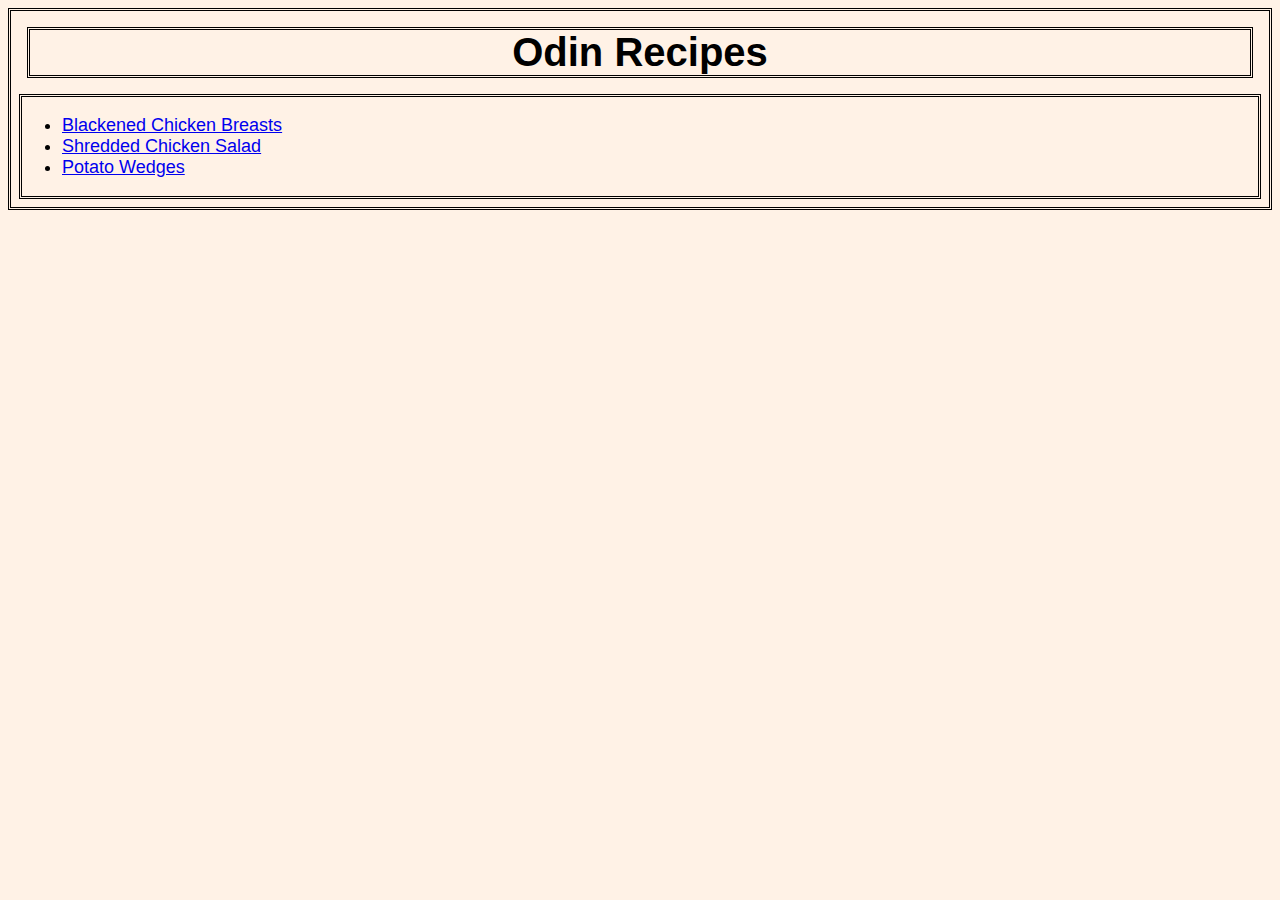
<file: index.html>
<!DOCTYPE html>
<html lang="en">
    <head>
        <meta charset="utf-8">
        <title>Odin Recipes</title>

        <link rel="stylesheet" href="style.css">
    </head>
    <body>
        <h1 class="mainhdr">Odin Recipes</h1>

        <div class="home-list">
            <ul>
                <li><a href="recipes/blackened-chicken-breasts.html">Blackened Chicken Breasts</a></li>
                <li><a href="recipes/shredded-chicken-salad.html">Shredded Chicken Salad</a></li>
                <li><a href="recipes/potato-wedges.html">Potato Wedges</a></li>
            </ul>
        </div>
        
    </body>
</html>
</file>
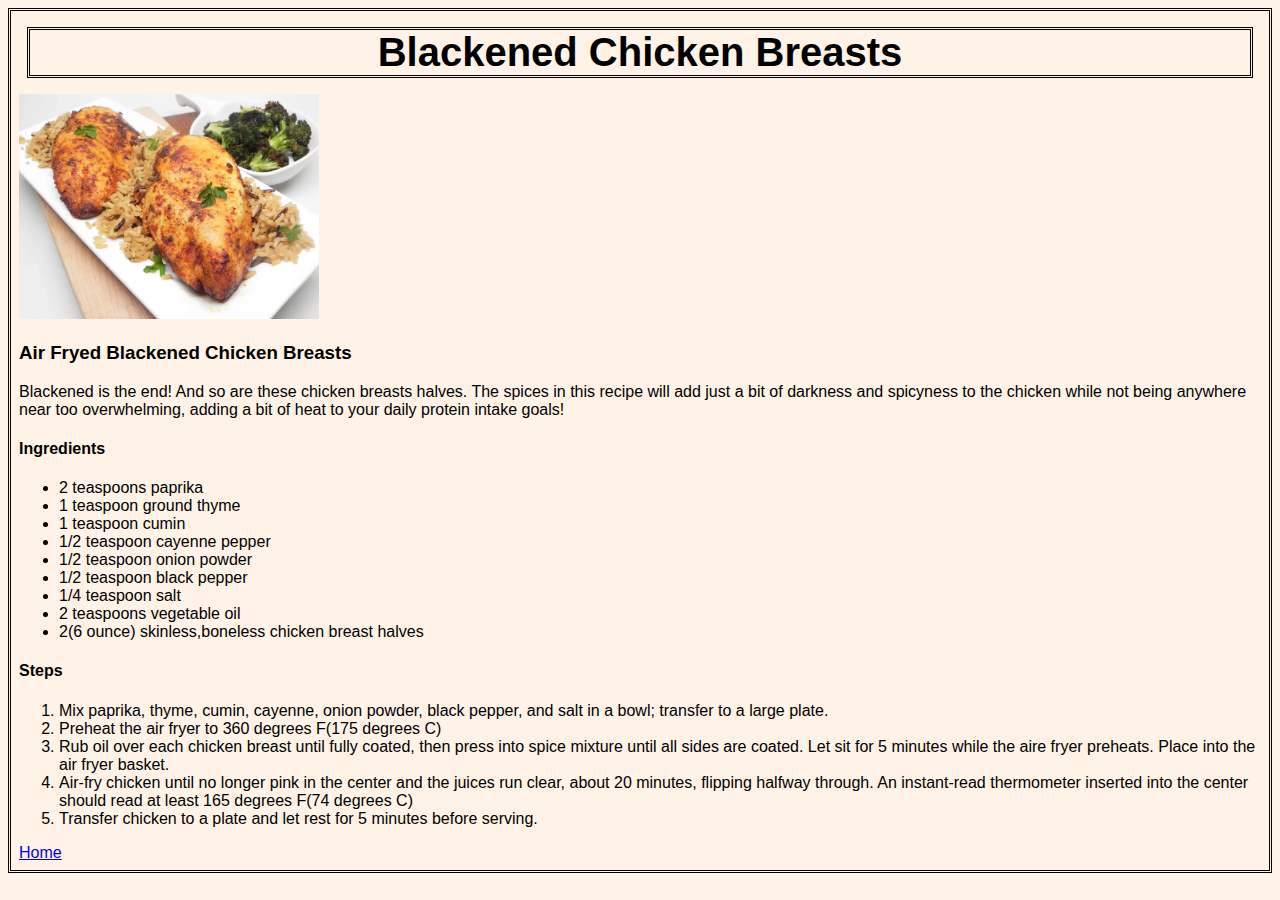
<file: recipes/blackened-chicken-breasts.html>
<!DOCTYPE html>
<html lang="en">
    <head>
        <meta charset="utf-8">
        <title>Blackened Chicken Breasts</title>

        <link rel="stylesheet" href="../style.css">
    </head>
    <body>
        
        <h1 class="mainhdr">Blackened Chicken Breasts</h1>

        <img class="food-img" src="../img/blknd-chkn.jpg" alt="Plate of air fryed chicken on rice" height="300" width="300">

        <h3>Air Fryed Blackened Chicken Breasts</h3>

        <p>Blackened is the end! And so are these chicken breasts halves.
            The spices in this recipe will add just a bit of darkness and spicyness to the chicken while not being anywhere near too overwhelming,
            adding a bit of heat to your daily protein intake goals!
        </p>

        <h4>Ingredients</h4>
        
        <ul>
            <li>2 teaspoons paprika</li>
            <li>1 teaspoon ground thyme</li>
            <li>1 teaspoon cumin</li>
            <li>1/2 teaspoon cayenne pepper</li>
            <li>1/2 teaspoon onion powder</li>
            <li>1/2 teaspoon black pepper</li>
            <li>1/4 teaspoon salt</li>
            <li>2 teaspoons vegetable oil</li>
            <li>2(6 ounce) skinless,boneless chicken breast halves</li>
        </ul>

        <h4>Steps</h4>
        
        <ol>
            <li>Mix paprika, thyme, cumin, cayenne, onion powder, 
                black pepper, and salt in a bowl; transfer to a large plate. </li>
            <li>Preheat the air fryer to 360 degrees F(175 degrees C)</li>
            <li>Rub oil over each chicken breast until fully coated, then press into spice mixture
                until all sides are coated. Let sit for 5 minutes while the aire fryer preheats.
                Place into the air fryer basket.</li>
            <li>Air-fry chicken until no longer pink in the center and the juices run clear, about
                20 minutes, flipping halfway through. An instant-read thermometer inserted into the
                center should read at least 165 degrees F(74 degrees C)</li>
            <li>Transfer chicken to a plate and let rest for 5 minutes before serving.</li>
        </ol>

        <a href="../index.html">Home</a>

    </body>
</html>
</file>
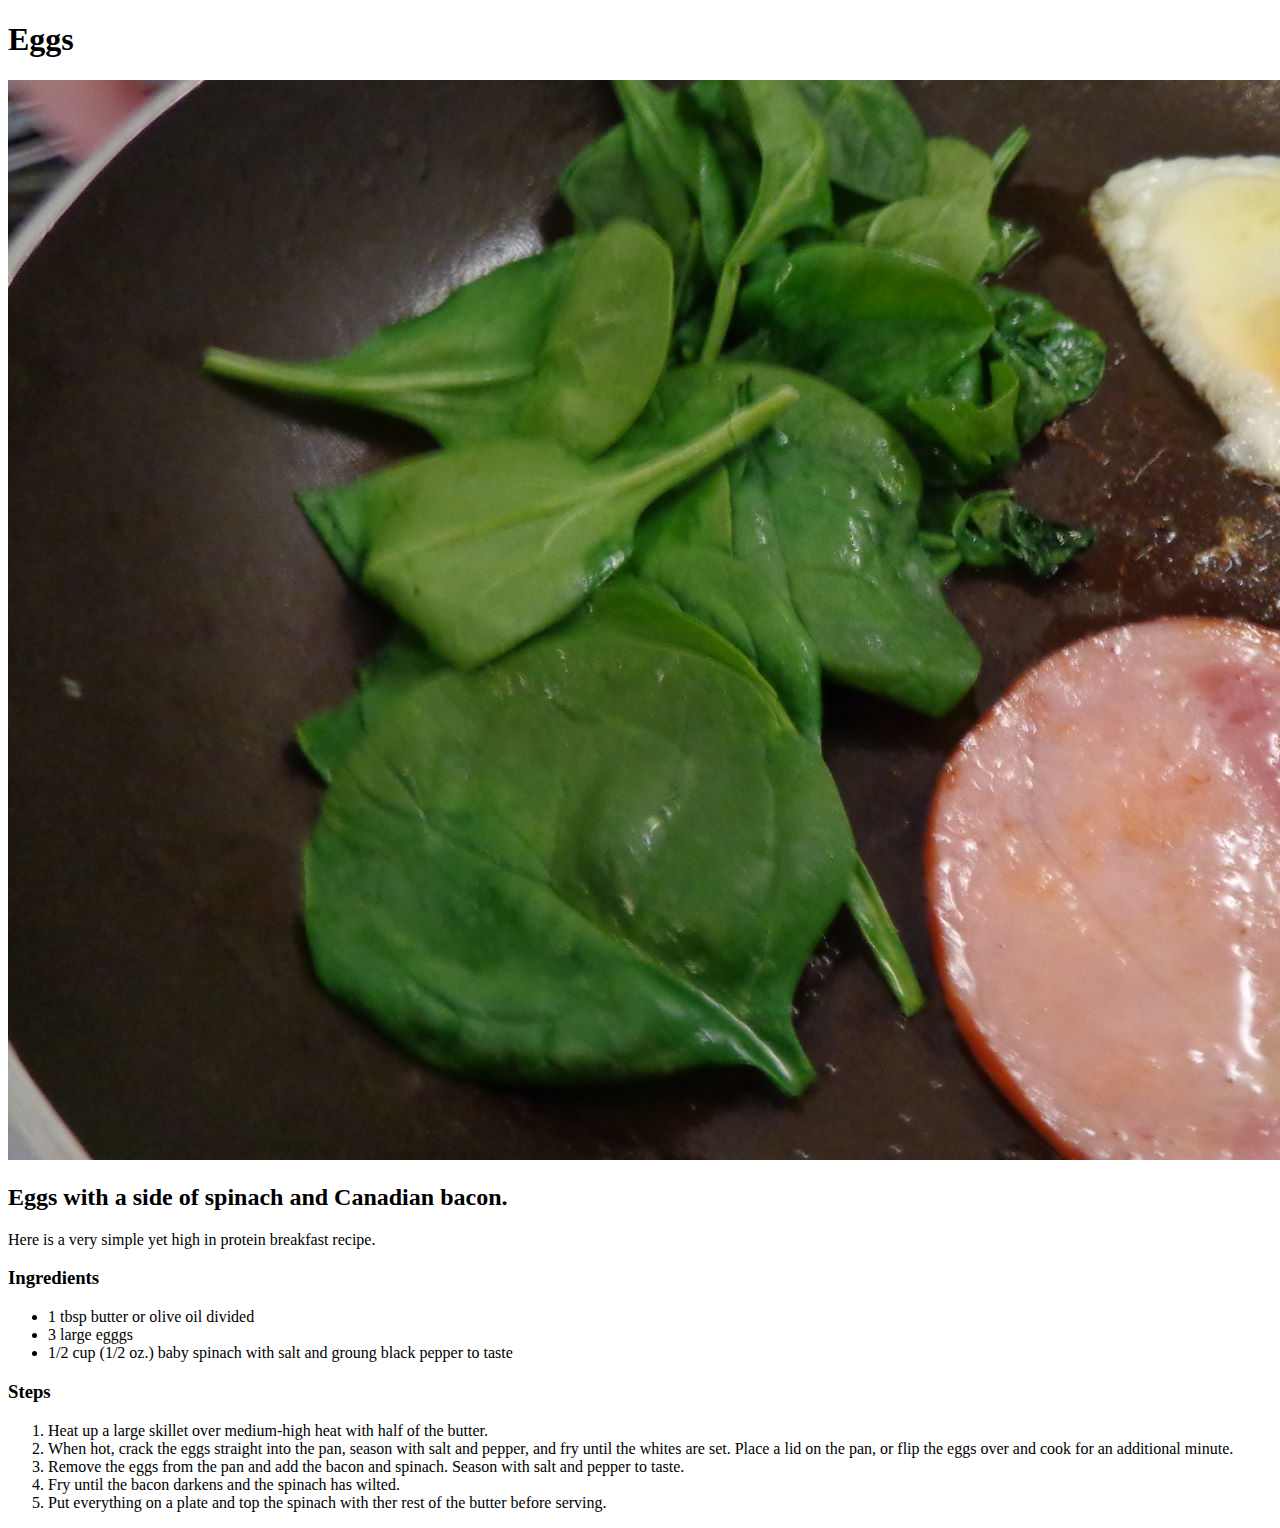
<file: recipes/eggs.html>
<!DOCTYPE html>
<html lang="en">
    <head>
        <meta charset="utf-8">
        <title>Eggs</title>
    </head>
    <body>
        <h1>Eggs</h1>
        <img src="../images/eggs.jpg" title="Eggs" alt="Eggs with a side of spinach and Canadian bacon."/>
        <h2>Eggs with a side of spinach and Canadian bacon.</h2>
        <p>Here is a very simple yet high in protein breakfast recipe.</p>
        
        <h3>Ingredients</h3>
        <ul>
            <li>1 tbsp butter or olive oil divided</li>
            <li>3 large egggs</li>
            <li>1/2 cup (1/2 oz.) baby spinach with salt and groung black pepper to taste</li>
        </ul>

        <h3>Steps</h3>
        <ol>
            <li>Heat up a large skillet over medium-high heat with half of the butter.</li>
            <li>When hot, crack the eggs straight into the pan, season with salt and pepper,
                and fry until the whites are set. Place a lid on the pan, or flip the eggs
                over and cook for an additional minute.
            </li>
            <li>Remove the eggs from the pan and add the bacon and spinach. Season with salt
                and pepper to taste.
            </li>
            <li>Fry until the bacon darkens and the spinach has wilted.</li>
            <li>Put everything on a plate and top the spinach with ther rest of the butter
                before serving.
            </li>
        </ol>
    </body>
</html>
</file>
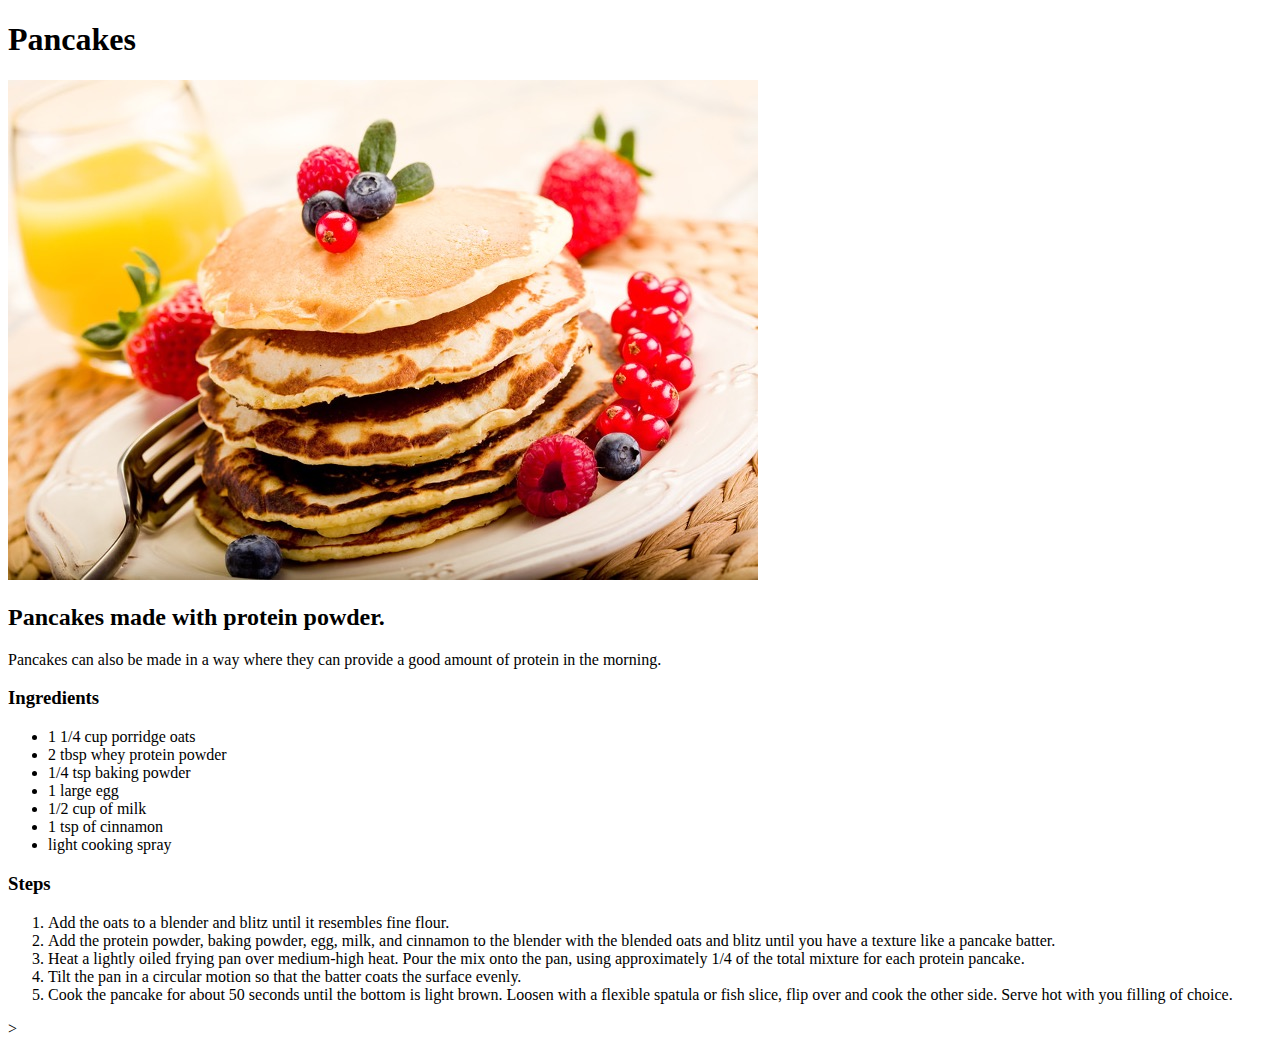
<file: recipes/pancakes.html>
<!DOCTYPE html>
<html lang="en">
    <head>
        <meta charset="utf-8">
        <title>Pancakes</title>
    </head>
    <body>
        <h1>Pancakes</h1>
        <img src="../images/pancakes.jpg" title="Pancakes" alt="A plate with
        three stacked pancakes."/>
        <h2>Pancakes made with protein powder.</h2>
        <p>Pancakes can also be made in a way where they can provide a good amount
            of protein in the morning.</p>

        <h3>Ingredients</h3>
        <ul>
            <li>1 1/4 cup porridge oats</li>
            <li>2 tbsp whey protein powder</li>
            <li>1/4 tsp baking powder</li>
            <li>1 large egg</li>
            <li>1/2 cup of milk</li>
            <li>1 tsp of cinnamon</li>
            <li>light cooking spray</li>
        </ul>

        <h3>Steps</h3>
        <ol>
            <li>Add the oats to a blender and blitz until it resembles fine flour.</li>
            <li>Add the protein powder, baking powder, egg, milk, and cinnamon to 
                the blender with the blended oats and blitz until you have a texture
                like a pancake batter.</li>
            <li>Heat a lightly oiled frying pan over medium-high heat. Pour the mix
                onto the pan, using approximately 1/4 of the total mixture for each 
                protein pancake.</li>
            <li>Tilt the pan in a circular motion so that the batter coats the surface
                evenly.</li>
            <li>Cook the pancake for about 50 seconds until the bottom is light brown.
                Loosen with a flexible spatula or fish slice, flip over and cook the
                other side. Serve hot with you filling of choice.</li>
        </ol>
    </body>
</html>>
</file>
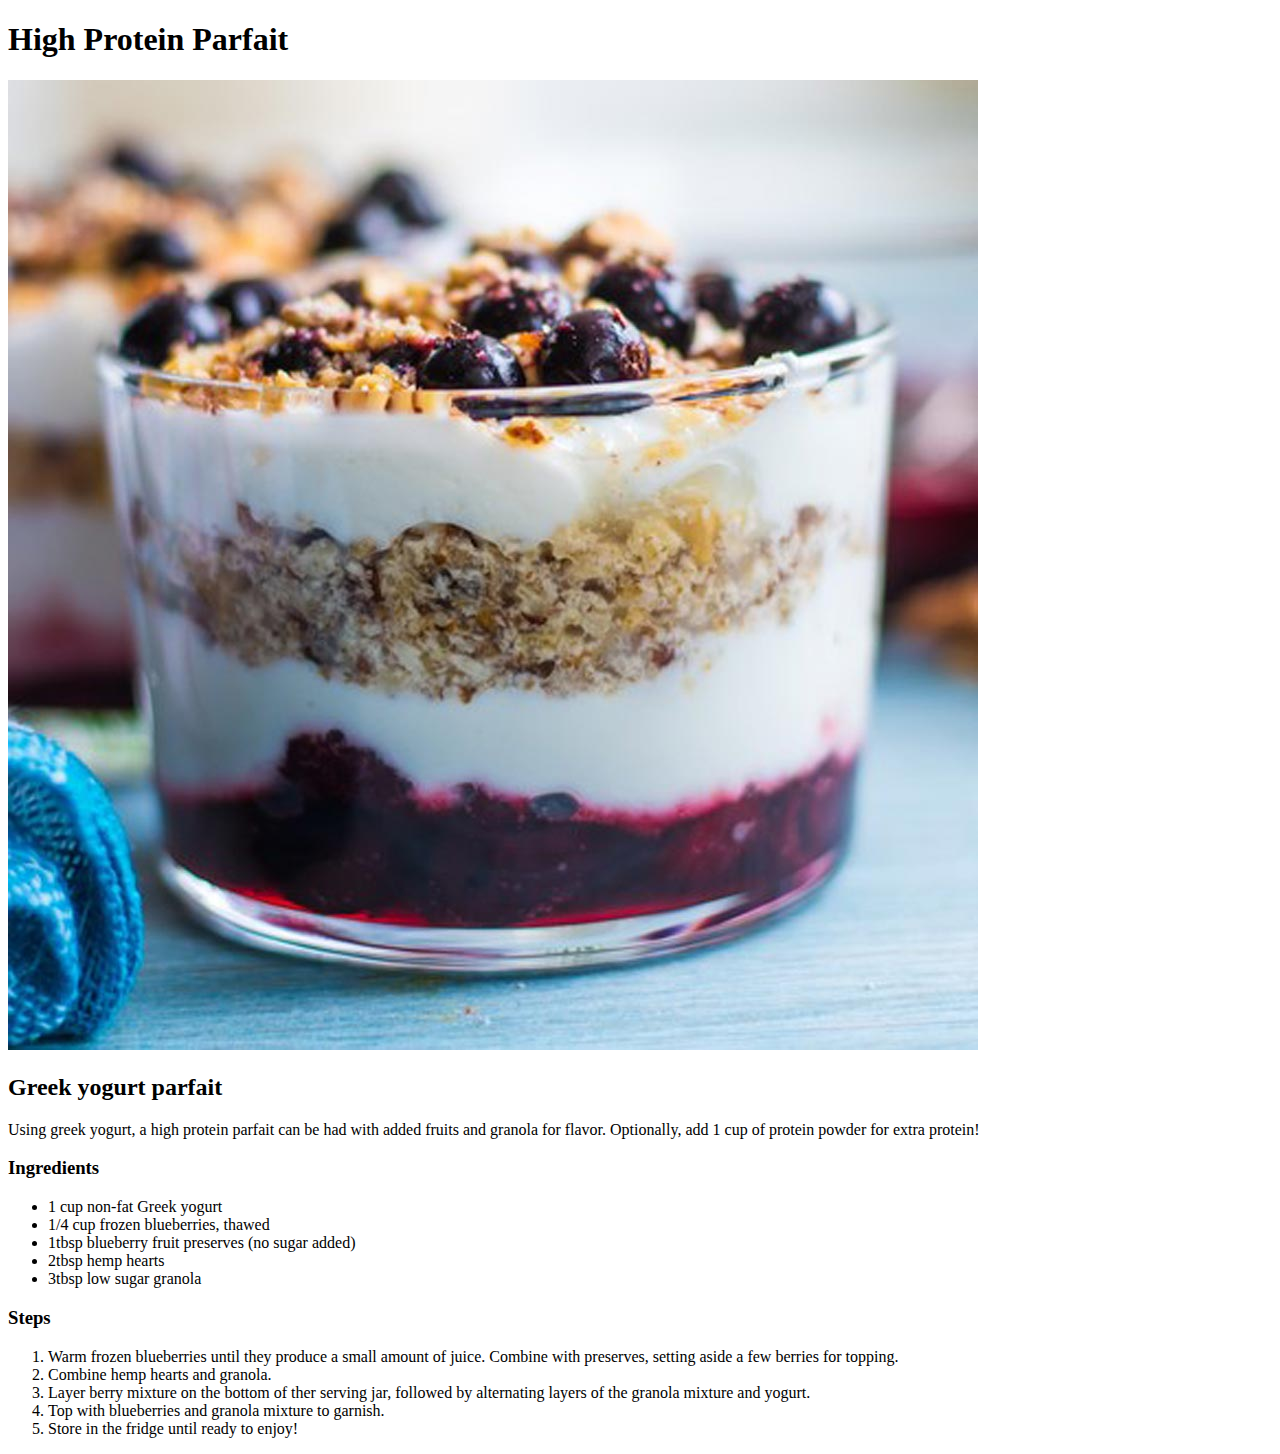
<file: recipes/parfait.html>
<!DOCTYPE html>
<html lang="en">
    <head>
        <meta charset="utf-8">
        <title>Parfait Recipe</title>
    </head>
    <body>
        <h1>High Protein Parfait</h1>
        <img src="../images/parfait" title="Parfait" alt="Greek yogurt parfait in cup
        mixed with blueberries and granola."/>
        
        <h2>Greek yogurt parfait</h2>
        <p>Using greek yogurt, a high protein parfait can be had with added fruits and
            granola for flavor. Optionally, add 1 cup of protein powder for extra protein!
        </p>

        <h3>Ingredients</h3>
            <ul>
                <li>1 cup non-fat Greek yogurt</li>
                <li>1/4 cup frozen blueberries, thawed</li>
                <li>1tbsp blueberry fruit preserves (no sugar added)</li>
                <li>2tbsp hemp hearts</li>
                <li>3tbsp low sugar granola</li>
            </ul>

        <h3>Steps</h3>
            <ol>
                <li>Warm frozen blueberries until they produce a small amount of juice.
                    Combine with preserves, setting aside a few berries for topping.</li>
                <li>Combine hemp hearts and granola.</li>
                <li>Layer berry mixture on the bottom of ther serving jar, followed by
                    alternating layers of the granola mixture and yogurt.</li>
                <li>Top with blueberries and granola mixture to garnish.</li>
                <li>Store in the fridge until ready to enjoy!</li>
            </ol>
    </body>
</html>
</file>
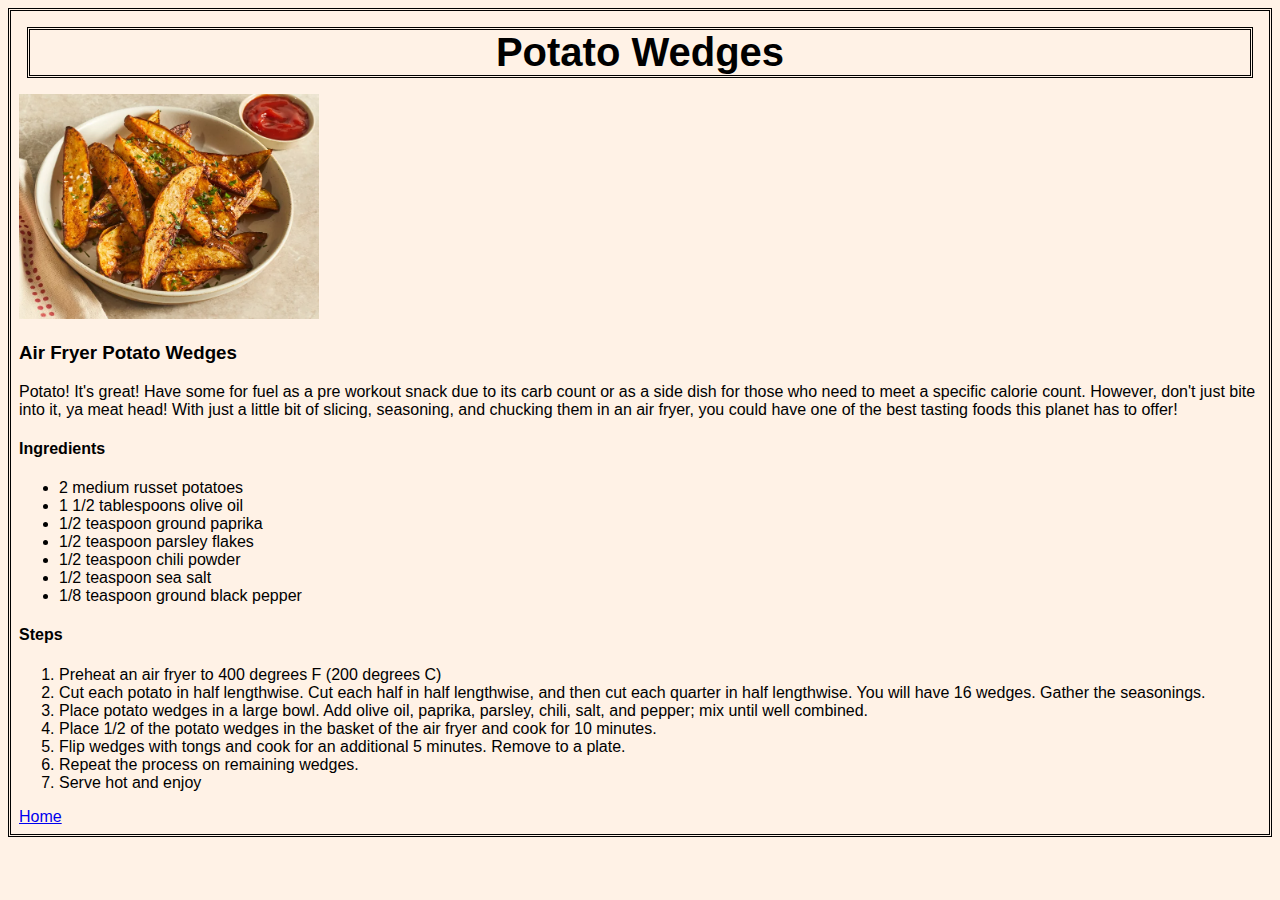
<file: recipes/potato-wedges.html>
<!DOCTYPE html>
<html lang="en">
    <head>
        <meta charset="utf-8">
        <title> Potato Wedges </title>

        <link rel="stylesheet" href="../style.css">
    </head>

    <body>
        
        <h1 class="mainhdr"> Potato Wedges </h1>

        <img class="food-img" src="../img/potato.jpg" alt="A bowl of seasoned potato wedges with a side of ketchup" height="300" width="300">

        <h3>Air Fryer Potato Wedges</h3>

        <p>Potato! It's great! Have some for fuel as a pre workout snack due to its carb count or as a side dish
            for those who need to meet a specific calorie count. However, don't just bite into it, ya meat head!
            With just a little bit of slicing, seasoning, and chucking them in an air fryer, you could have
            one of the best tasting foods this planet has to offer!
        </p>

        <h4>Ingredients</h4>
        
        <ul>
            <li>2 medium russet potatoes</li>
            <li>1 1/2 tablespoons olive oil</li>
            <li>1/2 teaspoon ground paprika</li>
            <li>1/2 teaspoon parsley flakes</li>
            <li>1/2 teaspoon chili powder</li>
            <li>1/2 teaspoon sea salt</li>
            <li>1/8 teaspoon ground black pepper</li>
        </ul>

        <h4>Steps</h4>

        <ol>
            <li>Preheat an air fryer to 400 degrees F (200 degrees C)</li>
            <li>Cut each potato in half lengthwise. Cut each half in half lengthwise,
                and then cut each quarter in half lengthwise. You will have 16 wedges.
                Gather the seasonings.</li>
            <li>Place potato wedges in a large bowl. Add olive oil, paprika, parsley,
                 chili, salt, and pepper; mix until well combined.</li>
            <li>Place 1/2 of the potato wedges in the basket of the air fryer and cook for 10 minutes.</li>
            <li>Flip wedges with tongs and cook for an additional 5 minutes. Remove to a plate.</li>
            <li>Repeat the process on remaining wedges.</li>
            <li>Serve hot and enjoy</li>
        </ol>

        <a href="../index.html">Home</a>

    </body>
</html>
</file>
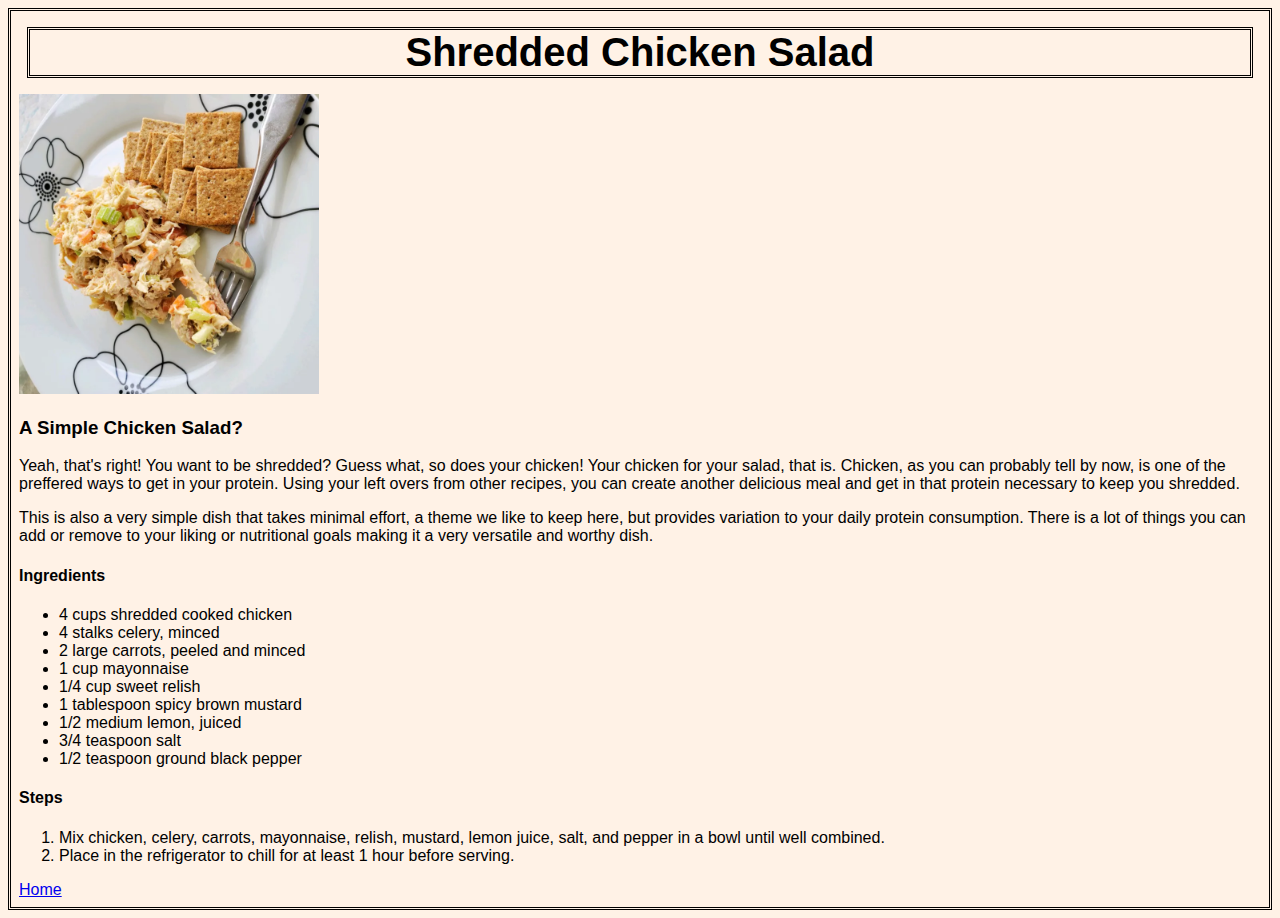
<file: recipes/shredded-chicken-salad.html>
<!DOCTYPE html>
<html lang="en">
    <head>
        <meta charset="utf-8">
        <title>Shredded Chicken Salad</title>

        <link rel="stylesheet" href="../style.css">
    </head>
    <body>
    
        <h1 class="mainhdr">Shredded Chicken Salad</h1>

        <img class="food-img" src="../img/chkn-salad.jpg" alt="shredded chicken salad and some crackers" height="300" width="300">

        <h3>A Simple Chicken Salad?</h3>

        <p>Yeah, that's right! You want to be shredded? Guess what, so does your chicken! Your chicken for your salad, that is. Chicken, as you
            can probably tell by now, is one of the preffered ways to get in your protein. Using your left overs from other recipes,
            you can create another delicious meal and get in that protein necessary to keep you shredded.
        </p>

        <p>This is also a very simple dish that takes minimal effort, a theme we like to keep here, but provides variation to your daily protein 
            consumption. There is a lot of things you can add or remove to your liking or nutritional goals making it a very versatile and worthy dish.
        </p>
        
        <h4>Ingredients</h4>
        
        <ul>
            <li>4 cups shredded cooked chicken</li>
            <li>4 stalks celery, minced</li>
            <li>2 large carrots, peeled and minced</li>
            <li>1 cup mayonnaise</li>
            <li>1/4 cup sweet relish</li>
            <li>1 tablespoon spicy brown mustard</li>
            <li>1/2 medium lemon, juiced</li>
            <li>3/4 teaspoon salt</li>
            <li>1/2 teaspoon ground black pepper</li>
        </ul>

        <h4>Steps</h4>

        <ol>
            <li>Mix chicken, celery, carrots, mayonnaise, relish, mustard, lemon juice,
                 salt, and pepper in a bowl until well combined.</li>
            <li>Place in the refrigerator to chill for at least 1 hour before serving.</li>
        </ol>
        
        <a href="../index.html">Home</a>

    </body>
</html>
</file>
<file: style.css>
* {
    font-family: Arial, Helvetica, sans-serif;
}

body{
    background-color: #fff2e6;
    border-style: double;
    padding: 8px;
}

.mainhdr {
    text-align: center;
    font-size: 40px;
    border-style: double;
    margin: 8px;
    margin-bottom: 16px;
}

.home-list {
    font-size: 18px;
    border-style: double;
}

.food-img {
    height: auto;
    width: 300px;
}
</file>
